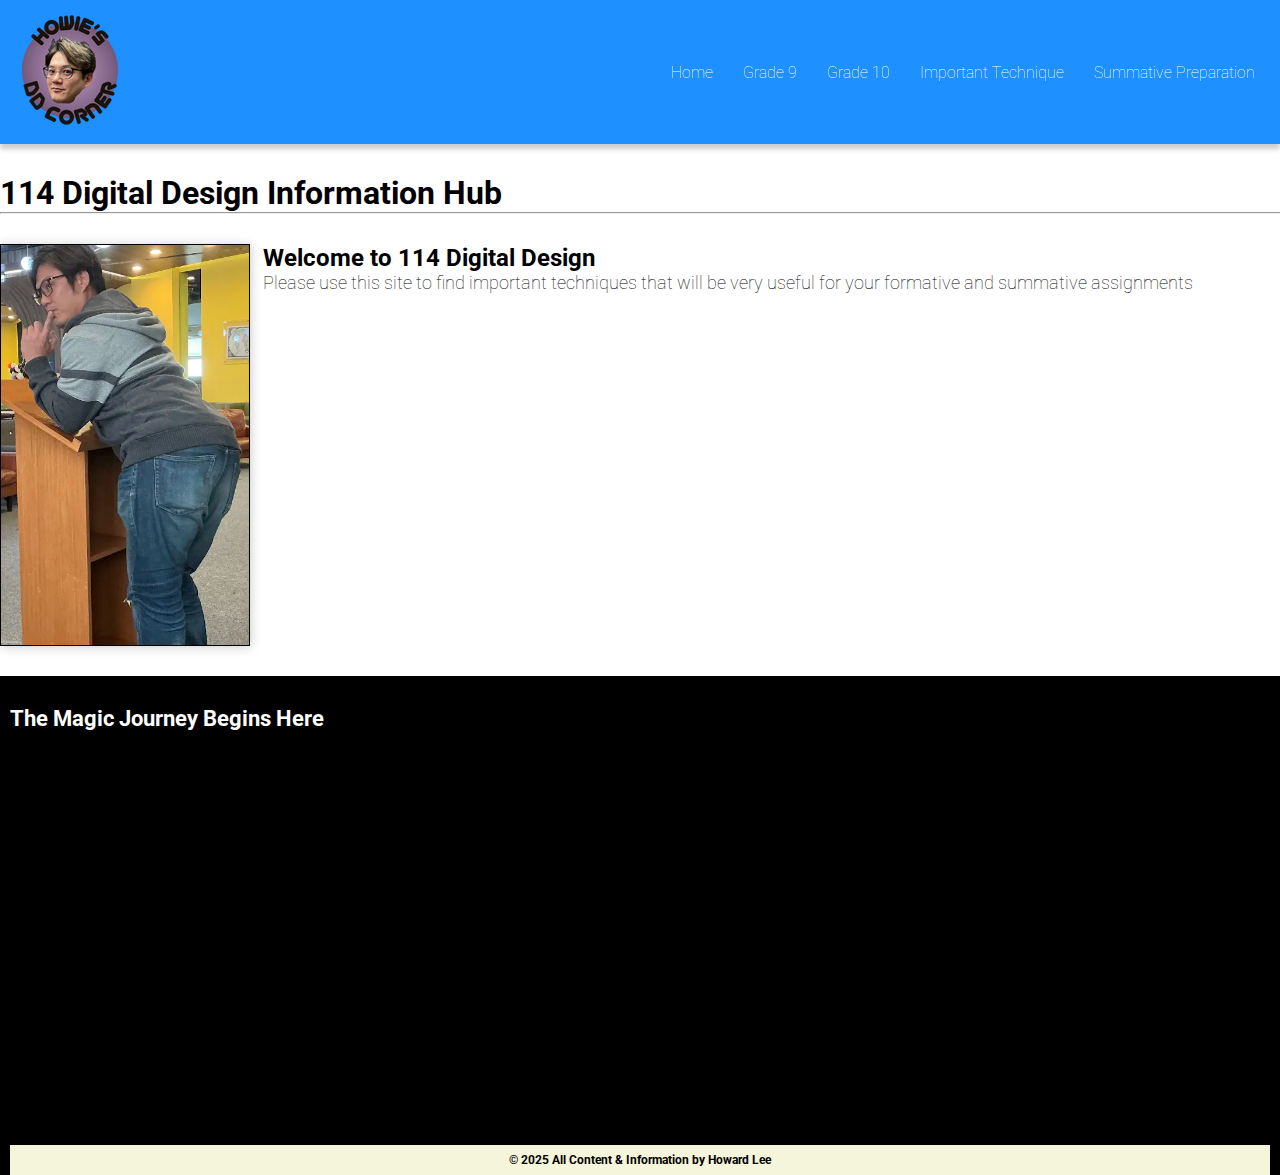
<file: index.html>
<!DOCTYPE html>
<html lang="en">
    <!-- <head> section holds all information about this page -->
    <head>
        <meta charset="UTF-8">
        <meta name="viewport" content="width=device-width, initial-scale=1.0">
        <link rel="preconnect" href="https://fonts.googleapis.com">
        <link rel="preconnect" href="https://fonts.gstatic.com" crossorigin>
        <link href="https://fonts.googleapis.com/css2?family=Grenze+Gotisch:wght@100..900&family=Roboto:ital,wght@0,100;0,300;0,400;0,500;0,700;0,900;1,100;1,300;1,400;1,500;1,700;1,900&display=swap" rel="stylesheet">
        <title>114 Digital Design</title>

        <link href="css/font.css" rel="stylesheet">
        <link href="css/structure.css" rel="stylesheet">
        <link href="css/global.css" rel="stylesheet">

        <style>
            .page-insert { width:100%; height:400px; border:1px solid #000; box-shadow:1px 1px 10px #ccc;}
            .page-insert img { object-fit: cover; width:100%; height:100%;}
        </style>
    </head>
    
    <!-- This holds all the viewable elements -->
    <body>
        <!-- Header placeholder -->
        <header id="header"></header>

        <section id="content" class="grid">
            <div class="grid-12">
                <h1>114 Digital Design Information Hub</h1>
                <hr />
            </div>
            <div class="grid-2">
                <div class="page-insert">
                    <img src="images/banner.webp" alt="Howard Posing"/>
                </div>
            </div>
            <div class="grid-10">
                <h2>Welcome to 114 Digital Design</h2>
                <p>Please use this site to find important techniques that will be very useful for your formative and summative assignments</p>
            </div>
        </section>
        
        <footer>
            <span class="title">The Magic Journey Begins Here</span>
            <iframe src="https://www.google.com/maps/embed?pb=!1m18!1m12!1m3!1d3641.9086633859783!2d120.6343395760148!3d24.10470727843035!2m3!1f0!2f0!3f0!3m2!1i1024!2i768!4f13.1!3m3!1m2!1s0x34693c16a2087bc5%3A0x5dad29846ff91db1!2z5piO6YGT5Lit5a245ZyL6Zqb6YOoIE1ESUQgLSBJQuWtuOagoQ!5e0!3m2!1sen!2stw!4v1763343393775!5m2!1sen!2stw" height="350" style="border:0;" allowfullscreen="" loading="lazy" referrerpolicy="no-referrer-when-downgrade" class="fullmap"></iframe>
            <div id="disclaimer">
                &copy; 2025 All Content & Information by Howard Lee
            </div>
        </footer>

        <script src="scripts/main.js"></script>
    </body>

</html>
</file>
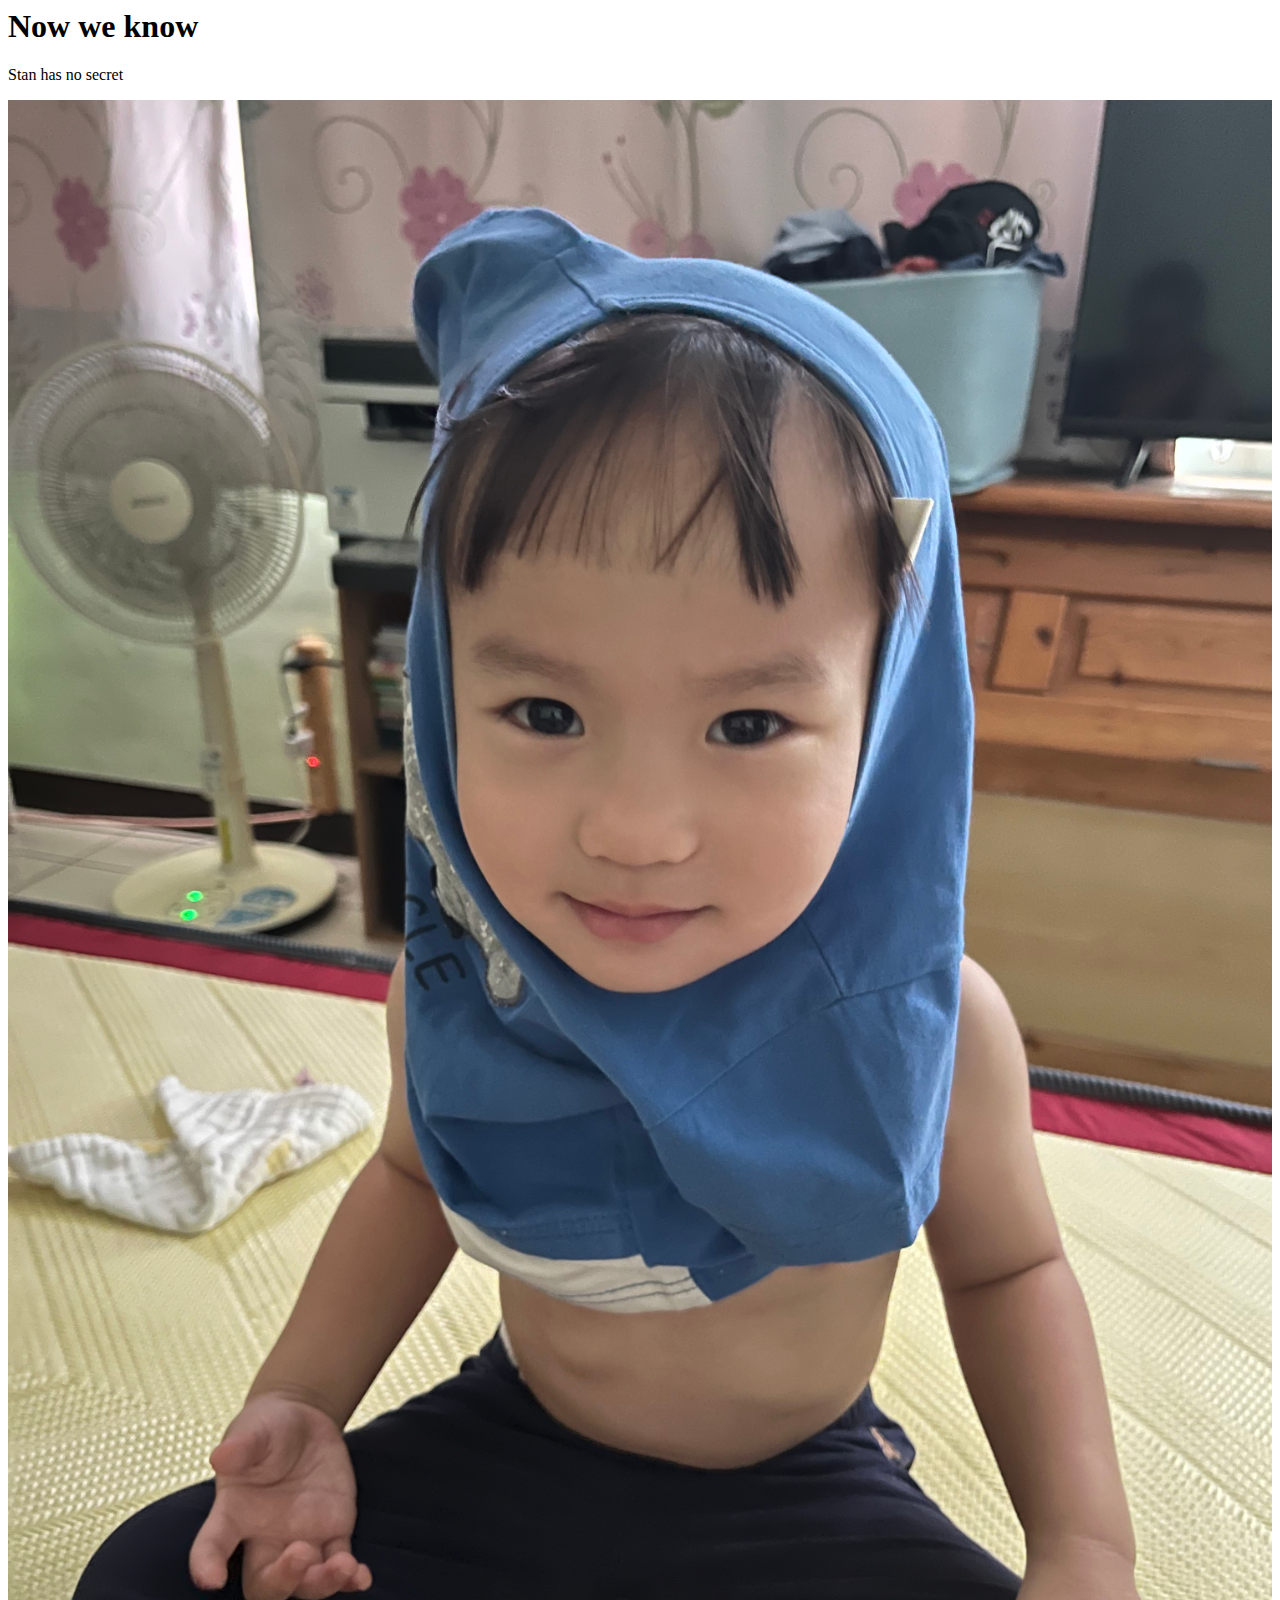
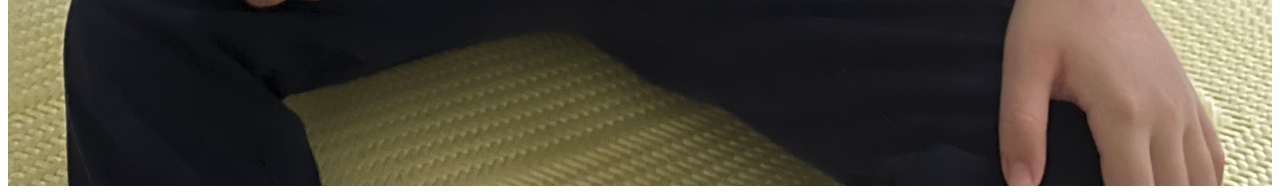
<file: about.html>
<html>
    <head>
        <title>About Stan</title>
    </head>
    <body>
        <h1>Now we know</h1>
        <p>Stan has no secret</p>
        <img src="images/mumu.jpg" width="100%"/>
    </body>
</html>
</file>
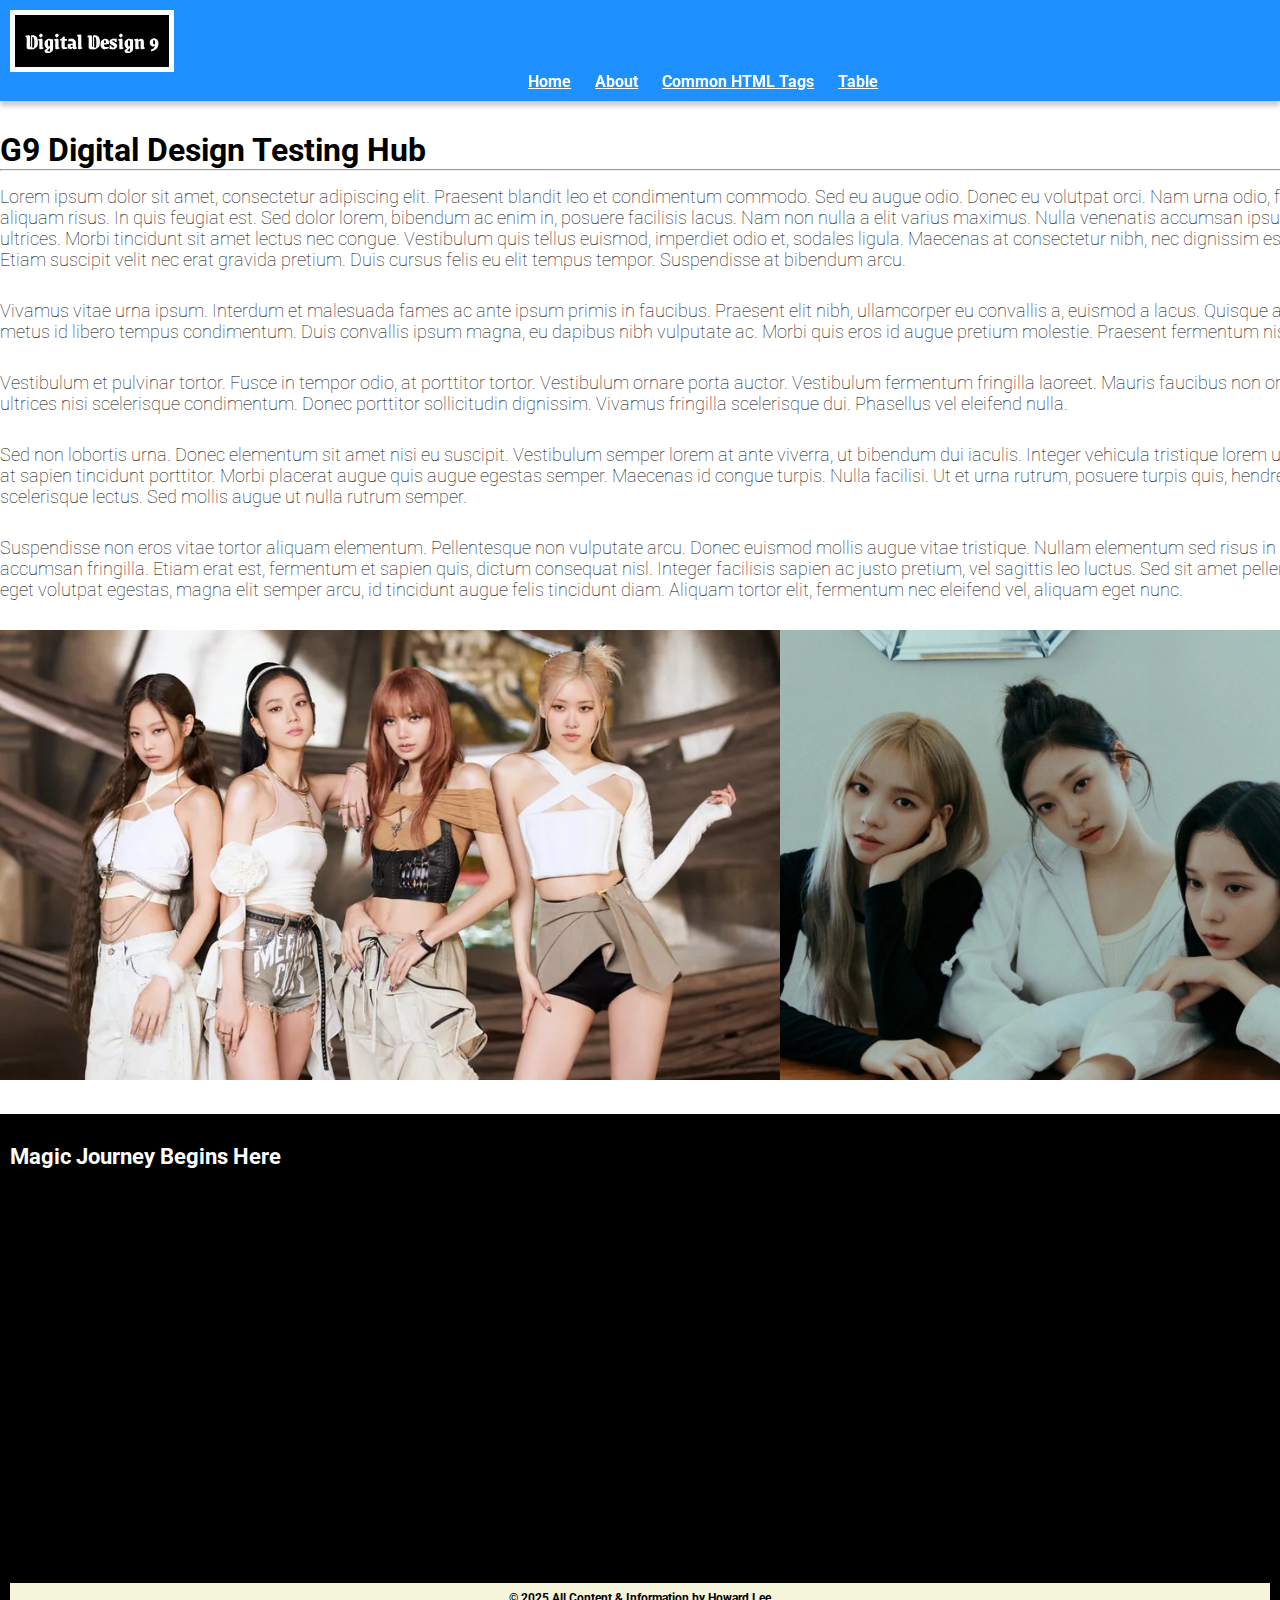
<file: default.html>
<!DOCTYPE html>
<html lang="en">
    <!-- <head> section holds all information about this page -->
    <head>
        <meta charset="UTF-8">
        <meta name="viewport" content="width=device-width, initial-scale=1.0">
        <link rel="preconnect" href="https://fonts.googleapis.com">
        <link rel="preconnect" href="https://fonts.gstatic.com" crossorigin>
        <link href="https://fonts.googleapis.com/css2?family=Grenze+Gotisch:wght@100..900&family=Roboto:ital,wght@0,100;0,300;0,400;0,500;0,700;0,900;1,100;1,300;1,400;1,500;1,700;1,900&display=swap" rel="stylesheet">
        <title>G9 Digital Design Testing Hub</title>

        <!-- This is an "internal css" -->
        <style>
            /* margin/padding reset */
            * { margin:0; padding:0}

            /* global style */
            html, body {font-family: "Roboto", sans-serif;
                        font-optical-sizing: auto;
                        font-weight: 100;
                        font-style: normal;
                        font-variation-settings: "wdth" 100;
            }

            /* header */
            header { background-color:dodgerblue; padding:10px; box-shadow:0 5px 5px #ccc; position:sticky; top:0;}
            header .left { text-align:left; width:30%; display:inline-block;}
            header .right { text-align:right; width:69.7%; display:inline-block;}

            .logo { font-family:"Grenze Gotisch", serif; font-optical-sizing:auto; font-weight:800; font-style:normal;}
            #header-logo { font-size:22px; background-color:#000; border:5px solid #fff; padding:10px; color:#fff; display:inline-block;}
            
            /* nav */
            nav { color:#fff;}
            nav a { display:inline-block; font-weight:bold; margin:0 10px; color:#fff;}

            /* content */
            #content { width:1560px; margin:0 auto; padding:30px 0;}
            #content p { font-size:18px; margin-bottom:30px;}
            #content hr { margin-bottom:15px;}
            #content img { width:50%; height:450px; object-fit:cover;}

            /* footer */
            footer { background-color:#000; padding:30px 10px 0; color:#fff;}
            footer .title { font-size:22px; font-weight:bold; display:block; margin-bottom:30px;}
            footer .fullmap { width:100%;}
            footer #disclaimer { margin-top:30px; padding:8px; background-color:beige; color:#000; text-align:center; font-weight:bold; font-size:12px;}
        </style>
    </head>
    
    <!-- This holds all the viewable elements -->
    <body>
        <header>
            <div class="left">
                <span id="header-logo" class="logo">Digital Design 9</span>
            </div>
            <div class="right">
                <nav>
                    <a href="default.html">Home</a>
                    <a href="about.html">About</a>
                    <a href="common-html-tags.html">Common HTML Tags</a>
                    <a href="table.html">Table</a>
                </nav>
            </div>
        </header>
        <section id="content">
            <h1>G9 Digital Design Testing Hub</h1>
            <hr />
            <p>Lorem ipsum dolor sit amet, consectetur adipiscing elit. Praesent blandit leo et condimentum commodo. Sed eu augue odio. Donec eu volutpat orci. Nam urna odio, feugiat at dignissim in, aliquet aliquam risus. In quis feugiat est. Sed dolor lorem, bibendum ac enim in, posuere facilisis lacus. Nam non nulla a elit varius maximus. Nulla venenatis accumsan ipsum, a accumsan sapien dignissim ultrices. Morbi tincidunt sit amet lectus nec congue. Vestibulum quis tellus euismod, imperdiet odio et, sodales ligula. Maecenas at consectetur nibh, nec dignissim est. Nam dictum viverra pulvinar. Etiam suscipit velit nec erat gravida pretium. Duis cursus felis eu elit tempus tempor. Suspendisse at bibendum arcu.</p>

            <p>Vivamus vitae urna ipsum. Interdum et malesuada fames ac ante ipsum primis in faucibus. Praesent elit nibh, ullamcorper eu convallis a, euismod a lacus. Quisque aliquam facilisis pulvinar. Morbi eu metus id libero tempus condimentum. Duis convallis ipsum magna, eu dapibus nibh vulputate ac. Morbi quis eros id augue pretium molestie. Praesent fermentum nisi nec sodales egestas.</p>

            <p>Vestibulum et pulvinar tortor. Fusce in tempor odio, at porttitor tortor. Vestibulum ornare porta auctor. Vestibulum fermentum fringilla laoreet. Mauris faucibus non orci at tristique. Donec porttitor purus ultrices nisi scelerisque condimentum. Donec porttitor sollicitudin dignissim. Vivamus fringilla scelerisque dui. Phasellus vel eleifend nulla.</p>

            <p>Sed non lobortis urna. Donec elementum sit amet nisi eu suscipit. Vestibulum semper lorem at ante viverra, ut bibendum dui iaculis. Integer vehicula tristique lorem ut tincidunt. Vestibulum eget sapien at sapien tincidunt porttitor. Morbi placerat augue quis augue egestas semper. Maecenas id congue turpis. Nulla facilisi. Ut et urna rutrum, posuere turpis quis, hendrerit lacus. Ut et tristique nisi, quis scelerisque lectus. Sed mollis augue ut nulla rutrum semper.</p>

            <p>Suspendisse non eros vitae tortor aliquam elementum. Pellentesque non vulputate arcu. Donec euismod mollis augue vitae tristique. Nullam elementum sed risus in mollis. Nullam volutpat justo ac accumsan fringilla. Etiam erat est, fermentum et sapien quis, dictum consequat nisl. Integer facilisis sapien ac justo pretium, vel sagittis leo luctus. Sed sit amet pellentesque ante. Donec pulvinar, tortor eget volutpat egestas, magna elit semper arcu, id tincidunt augue felis tincidunt diam. Aliquam tortor elit, fermentum nec eleifend vel, aliquam eget nunc.</p>

            <img src="images/blackpink.webp" /><img src="images/aespa.webp" />
        </section>
        
        <footer>
            <span class="title">Magic Journey Begins Here</span>
            <iframe src="https://www.google.com/maps/embed?pb=!1m18!1m12!1m3!1d3641.9086633859783!2d120.6343395760148!3d24.10470727843035!2m3!1f0!2f0!3f0!3m2!1i1024!2i768!4f13.1!3m3!1m2!1s0x34693c16a2087bc5%3A0x5dad29846ff91db1!2z5piO6YGT5Lit5a245ZyL6Zqb6YOoIE1ESUQgLSBJQuWtuOagoQ!5e0!3m2!1sen!2stw!4v1763343393775!5m2!1sen!2stw" height="350" style="border:0;" allowfullscreen="" loading="lazy" referrerpolicy="no-referrer-when-downgrade" class="fullmap"></iframe>
            <div id="disclaimer">
                &copy; 2025 All Content & Information by Howard Lee
            </div>
        </footer>
    </body>

</html>
</file>
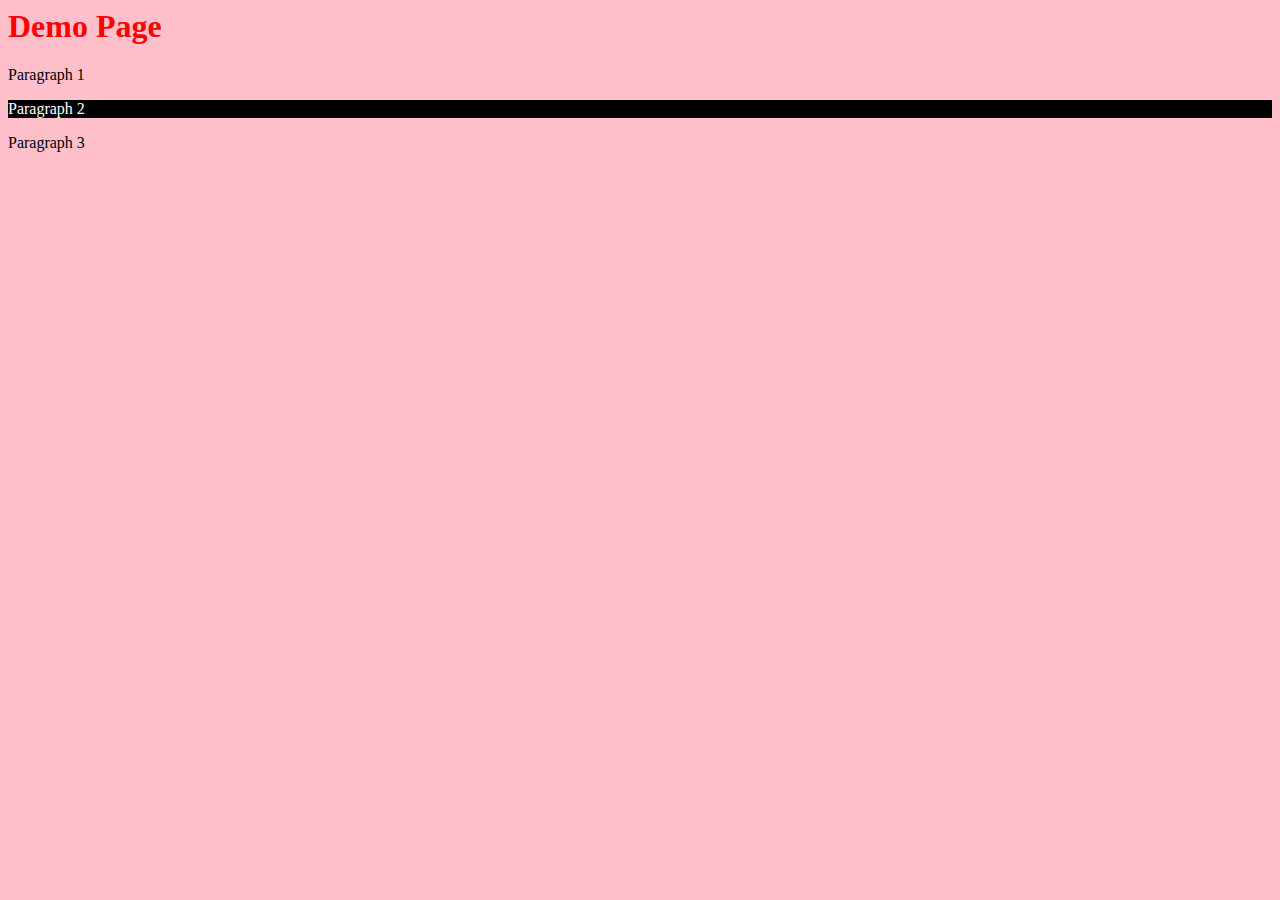
<file: demo.html>
<html>
    <head>
        <style>
            body { background-color:pink;}
            h1 { color:red;}
            p.special { background-color:#000; color:#fff;}
            
        </style>
    </head>
    <body>
        <h1 class="special">Demo Page</h1>
        <p>Paragraph 1</p>
        <p class="special">Paragraph 2</p>
        <p>Paragraph 3</p>
    </body>
</html>
</file>
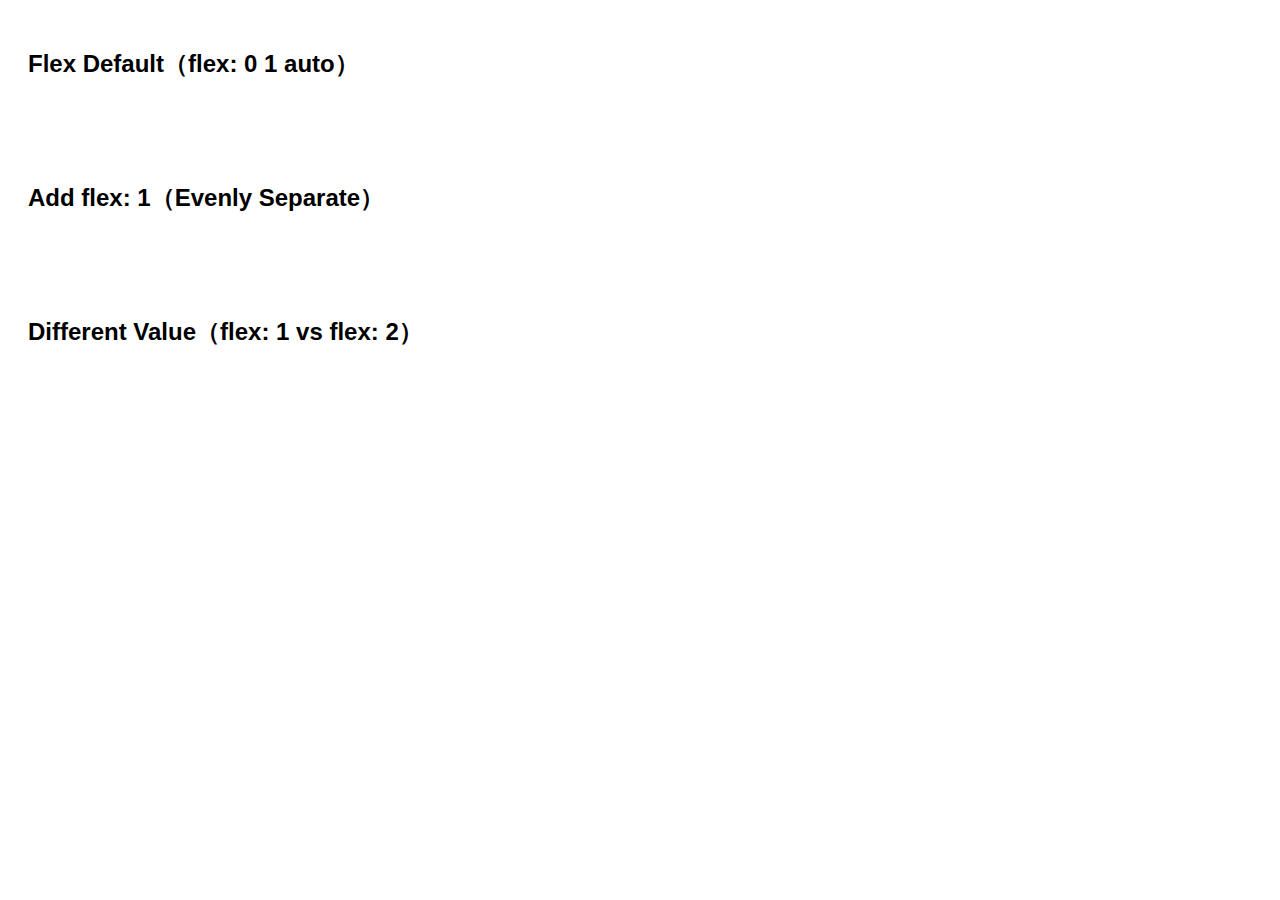
<file: flex-animation.html>
<!DOCTYPE html>
<html lang="zh-Hant">
<head>
  <meta charset="UTF-8">
  <title>Flex 動畫教學</title>

  <style>
    body {
      font-family: Arial, sans-serif;
      padding: 20px;
    }

    h2 {
      margin-bottom: 10px;
    }

    .row {
      display: flex;
      margin-bottom: 20px;
    }

    .box {
      padding: 20px;
      text-align: center;
      border: 2px solid gray;
      margin: 5px;
      font-weight: bold;
      opacity: 0;
      transform: translateY(30px);
      animation: slideUp 0.6s forwards;
      transition: transform 0.3s;
    }

    /* hover 放大 */
    .box:hover {
      transform: scale(1.05);
      cursor: pointer;
    }

    /* 依序進場 */
    .item-1  { animation-delay: 0.2s; }
    .item-2  { animation-delay: 0.4s; }
    .item-3  { animation-delay: 0.6s; }

    @keyframes slideUp {
      to {
        opacity: 1;
        transform: translateY(0);
      }
    }

    /* FLEX 設定 */
    .default  { flex: 0 1 auto;  background: #f0f0f0; }
    .flex1    { flex: 1;        background: #cfe2ff; }
    .flex2    { flex: 2;        background: #d1e7dd; }
  </style>
</head>
<body>

  <h2>Flex Default（flex: 0 1 auto）</h2>
  <div class="row">
    <div class="box default item-1">default</div>
    <div class="box default item-2">default</div>
    <div class="box default item-3">default</div>
  </div>

  <h2>Add flex: 1（Evenly Separate）</h2>
  <div class="row">
    <div class="box flex1 item-1">flex: 1</div>
    <div class="box flex1 item-2">flex: 1</div>
    <div class="box flex1 item-3">flex: 1</div>
  </div>

  <h2>Different Value（flex: 1 vs flex: 2）</h2>
  <div class="row">
    <div class="box flex1 item-1">flex: 1</div>
    <div class="box flex2 item-2">flex: 2</div>
    <div class="box flex1 item-3">flex: 1</div>
  </div>

</body>
</html>
</file>
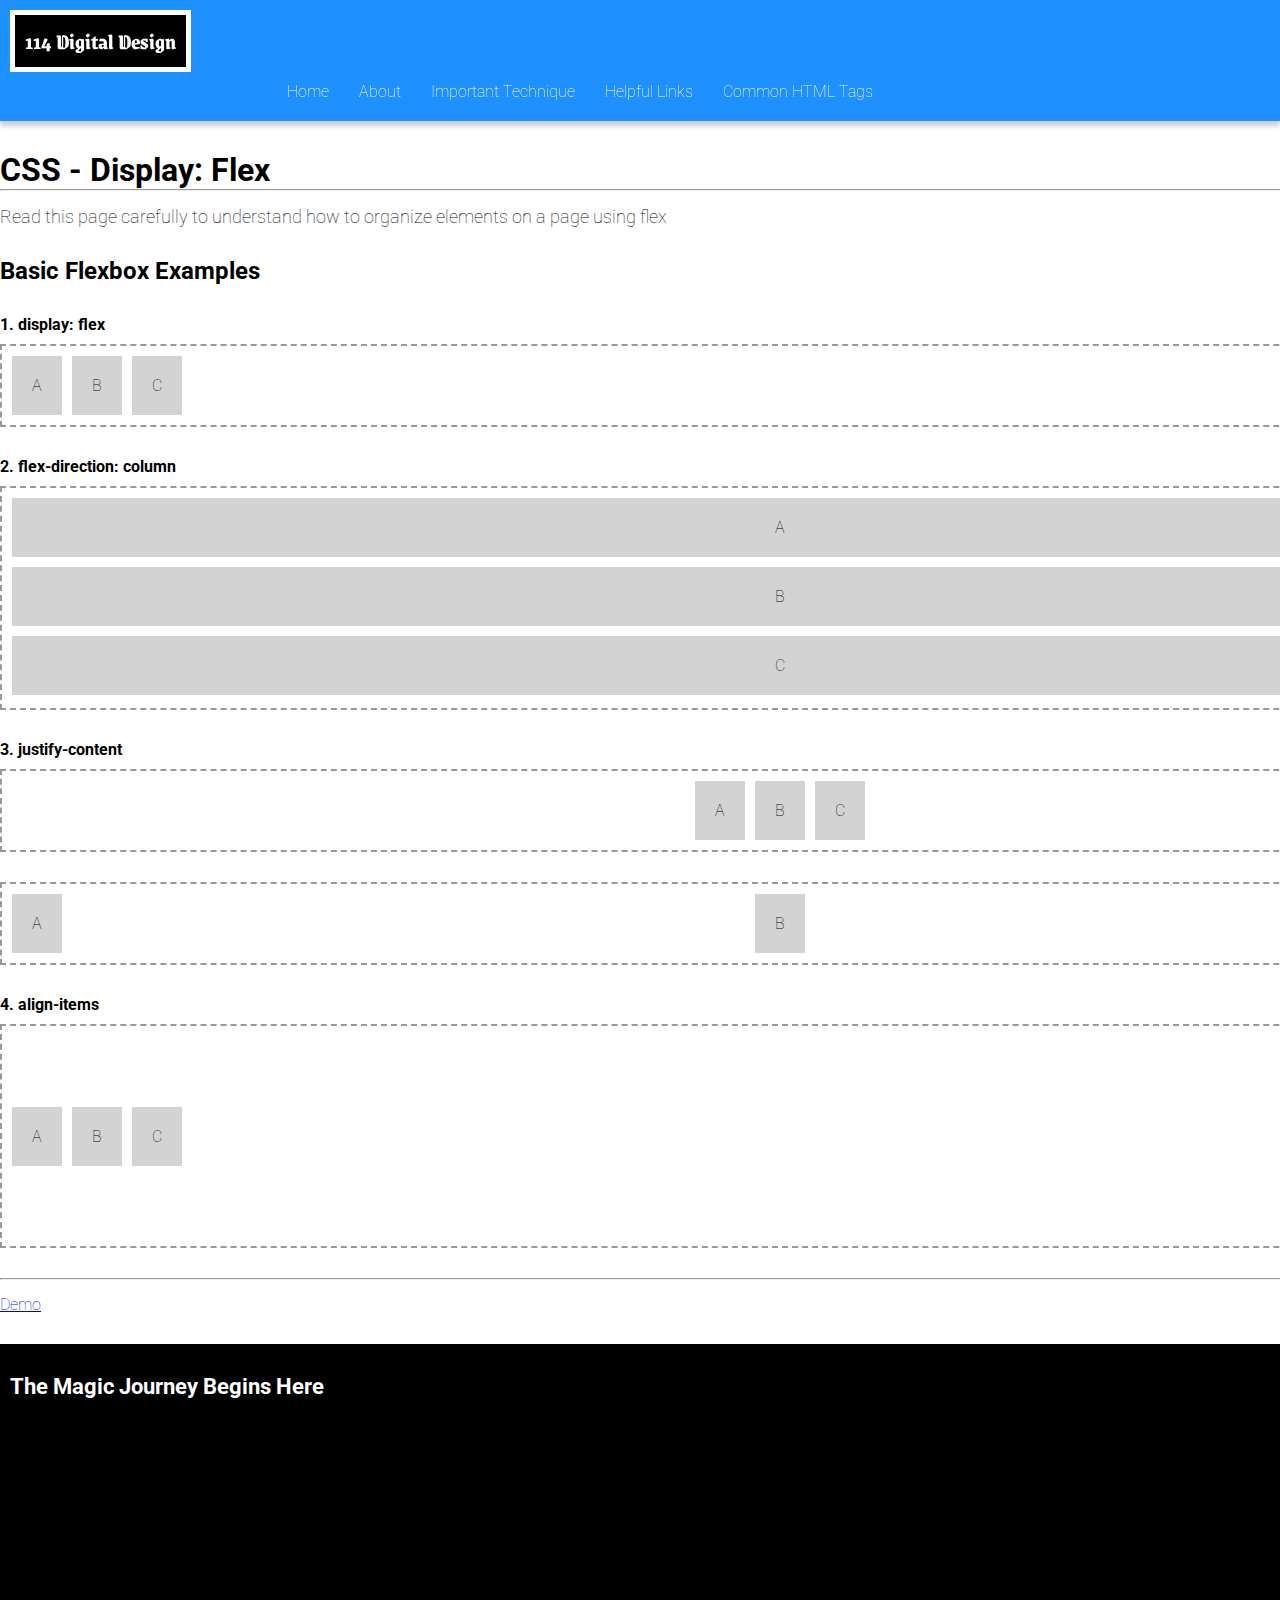
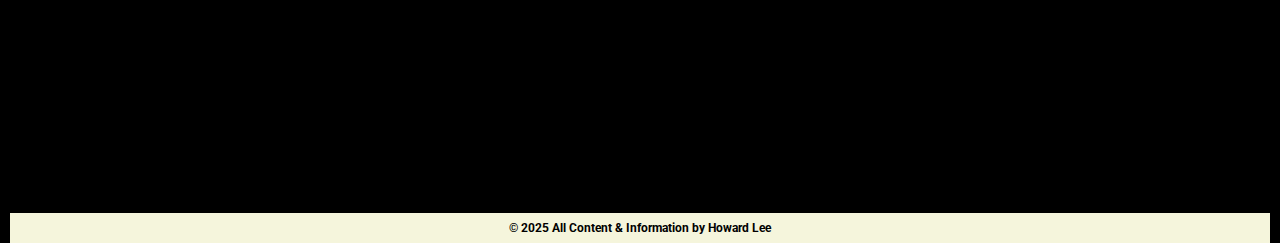
<file: flex.html>
<!DOCTYPE html>
<html lang="en">
    <!-- <head> section holds all information about this page -->
    <head>
        <meta charset="UTF-8">
        <meta name="viewport" content="width=device-width, initial-scale=1.0">
        <link rel="preconnect" href="https://fonts.googleapis.com">
        <link rel="preconnect" href="https://fonts.gstatic.com" crossorigin>
        <link href="https://fonts.googleapis.com/css2?family=Grenze+Gotisch:wght@100..900&family=Roboto:ital,wght@0,100;0,300;0,400;0,500;0,700;0,900;1,100;1,300;1,400;1,500;1,700;1,900&display=swap" rel="stylesheet">
        <title>114 Digital Design | Flex Box</title>

        <!-- This is an "internal css" -->
        <style>
            /* margin/padding reset */
            * { margin:0; padding:0}

            /* global style */
            html, body {font-family: "Roboto", sans-serif;
                        font-optical-sizing: auto;
                        font-weight: 100;
                        font-style: normal;
                        font-variation-settings: "wdth" 100;
            }

            /* header */
            header { background-color:dodgerblue; padding:10px; box-shadow:0 5px 5px #ccc; position:sticky; top:0;}
            header .left { text-align:left; width:30%; display:inline-block;}
            header .right { text-align:right; width:69.7%; display:inline-block;}

            .logo { font-family:"Grenze Gotisch", serif; font-optical-sizing:auto; font-weight:800; font-style:normal;}
            #header-logo { font-size:22px; background-color:#000; border:5px solid #fff; padding:10px; color:#fff; display:inline-block;}
            
            /* nav */
            .navbar ul { list-style: none; margin: 0; padding: 0; display: flex; justify-content:flex-end;}
            .navbar li { position: relative;}
            .navbar a { display: block; padding: 10px 15px; text-decoration: none; color:#fff;}
            .navbar ul > li > ul.dropdown-menu { display: none; position: absolute; top: 100%; left: 0; background: white; box-shadow: 0 2px 5px rgba(0,0,0,0.3); min-width: 150px; text-align:left;}
            .navbar ul > li > ul > li > a { color:#000;}
            .dropdown:hover .dropdown-menu { display: block;}
            .dropdown-menu li a { padding: 8px 12px;}

            /* content */
            #content { width:1560px; margin:0 auto; padding:30px 0;}
            #content p { font-size:18px; margin-bottom:30px;}
            #content hr { margin-bottom:15px;}
            #content img { width:50%; height:450px; object-fit:cover;}

            /* footer */
            footer { background-color:#000; padding:30px 10px 0; color:#fff;}
            footer .title { font-size:22px; font-weight:bold; display:block; margin-bottom:30px;}
            footer .fullmap { width:100%;}
            footer #disclaimer { margin-top:30px; padding:8px; background-color:beige; color:#000; text-align:center; font-weight:bold; font-size:12px;}

            /* flex-box explanation */
            .section-title {
            font-weight: bold;
            margin-top: 30px;
            margin-bottom: 10px;
            }


            /* Flex container */
            .flex-container {
            display: flex;               /* ★ 啟用 flex */
            border: 2px dashed #999;
            padding: 10px;
            gap: 10px;                   /* 物件之間距離 */
            margin-bottom:30px;
            }

            /* Flex items */
            .box {
            background: lightgray;
            padding: 20px;
            text-align: center;
            }

            /* 範例2：改變主軸方向 */
            .column {
            flex-direction: column;     /* ★ 垂直排列 */
            height: 200px;
            }

            /* 範例3：主軸對齊方式 */
            .justify-center {
            justify-content: center;    /* ★ 主軸置中 */
            }
            .justify-between {
            justify-content: space-between; /* ★ 等距分配 */
            }

            /* 範例4：交叉軸對齊方式 */
            .align-center {
            align-items: center;        /* ★ 交叉軸置中 */
            height: 200px;
            }
        </style>
    </head>
    
    <!-- This holds all the viewable elements -->
    <body>
        <header>
            <div class="left">
                <span id="header-logo" class="logo">114 Digital Design</span>
            </div>
            <div class="right">
                <nav class="navbar">
                    <ul>
                        <li><a href="index.html">Home</a></li>
                        <li><a href="about.html">About</a></li>
                        <li class="dropdown">
                            <a href="#">Important Technique</a>
                            <ul class="dropdown-menu">
                                <li><a href="table.html">Table</a></li>
                                <li><a href="flex.html">Flex</a></li>
                            </ul>
                        </li>
                        <li><a href="helpful-links.html">Helpful Links</a></li>
                        <li><a href="common-html-tags.html">Common HTML Tags</a></li>
                    </ul>
                </nav>
            </div>
        </header>

        <section id="content">
            <h1>CSS - Display: Flex</h1>
            <hr />
            <p>Read this page carefully to understand how to organize elements on a page using flex</p>
            <h2>Basic Flexbox Examples</h2>
            <!-- 1. 基本 Flex -->
            <div class="section-title">1. display: flex</div>
            <div class="flex-container">
                <div class="box">A</div>
                <div class="box">B</div>
                <div class="box">C</div>
            </div>

            <!-- 2. flex-direction: column -->
            <div class="section-title">2. flex-direction: column</div>
            <div class="flex-container column">
                <div class="box">A</div>
                <div class="box">B</div>
                <div class="box">C</div>
            </div>

            <!-- 3. justify-content -->
            <div class="section-title">3. justify-content</div>
            <div class="flex-container justify-center">
                <div class="box">A</div>
                <div class="box">B</div>
                <div class="box">C</div>
            </div>

            <div class="flex-container justify-between">
                <div class="box">A</div>
                <div class="box">B</div>
                <div class="box">C</div>
            </div>

            <!-- 4. align-items -->
            <div class="section-title">4. align-items</div>
            <div class="flex-container align-center">
                <div class="box">A</div>
                <div class="box">B</div>
                <div class="box">C</div>
            </div>

        <hr />
        <a href="flex-animation.html" target="_blank">Demo</a>
        
        </section>
        
        <footer>
            <span class="title">The Magic Journey Begins Here</span>
            <iframe src="https://www.google.com/maps/embed?pb=!1m18!1m12!1m3!1d3641.9086633859783!2d120.6343395760148!3d24.10470727843035!2m3!1f0!2f0!3f0!3m2!1i1024!2i768!4f13.1!3m3!1m2!1s0x34693c16a2087bc5%3A0x5dad29846ff91db1!2z5piO6YGT5Lit5a245ZyL6Zqb6YOoIE1ESUQgLSBJQuWtuOagoQ!5e0!3m2!1sen!2stw!4v1763343393775!5m2!1sen!2stw" height="350" style="border:0;" allowfullscreen="" loading="lazy" referrerpolicy="no-referrer-when-downgrade" class="fullmap"></iframe>
            <div id="disclaimer">
                &copy; 2025 All Content & Information by Howard Lee
            </div>
        </footer>
    </body>

</html>
</file>
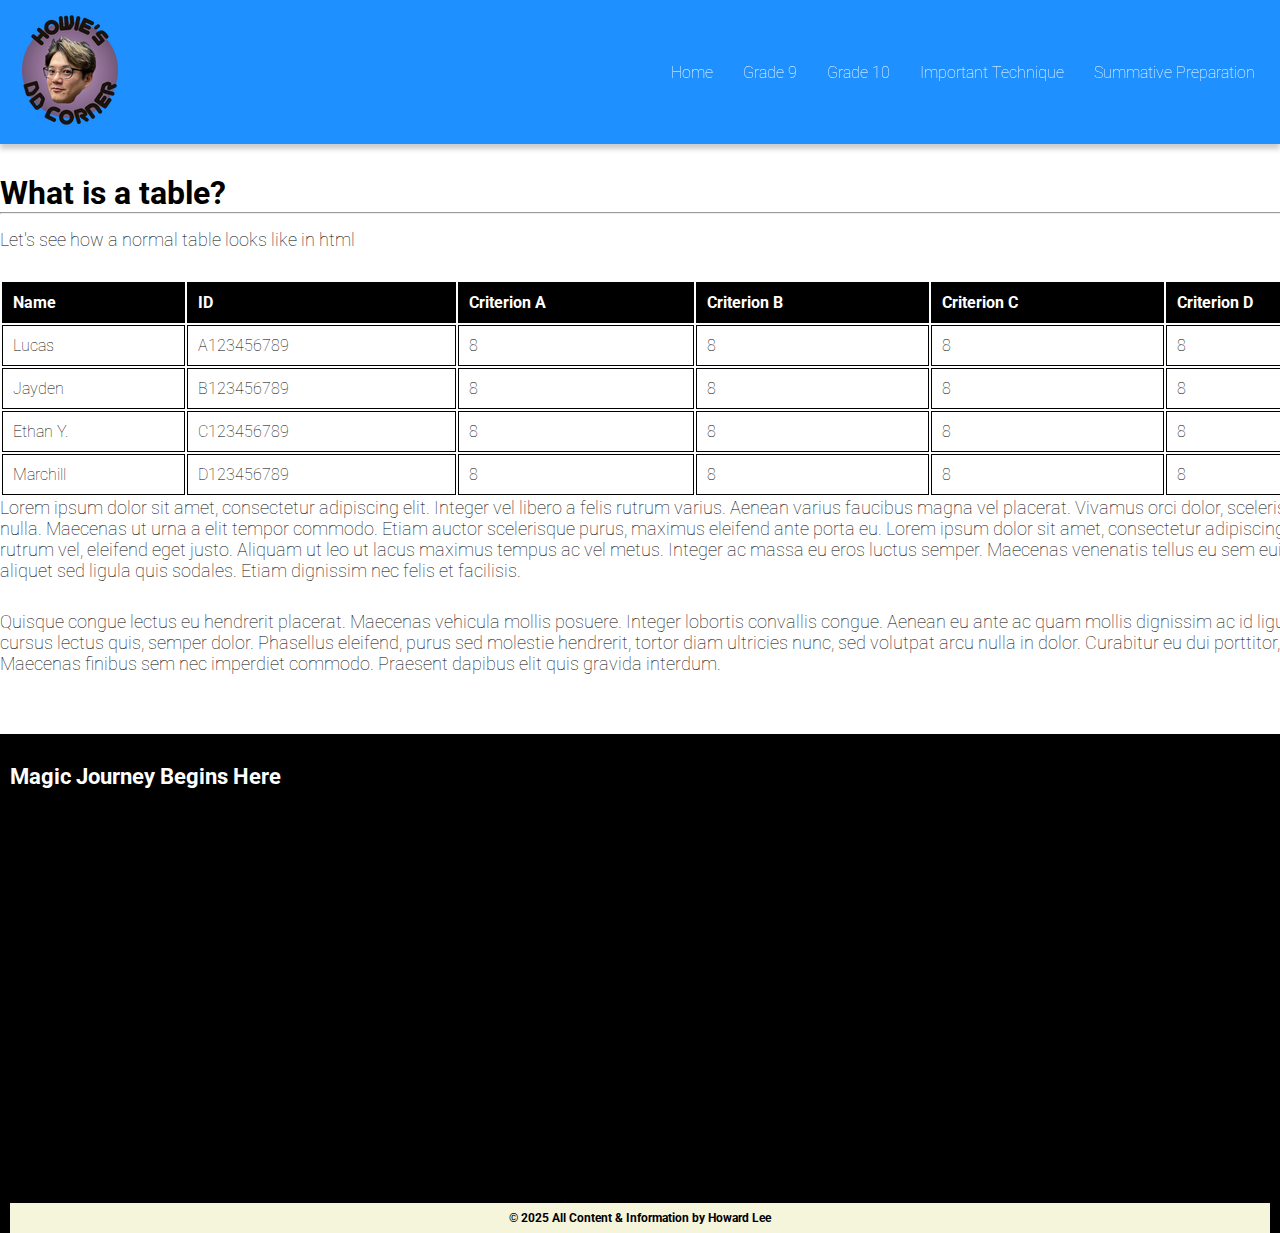
<file: table.html>
<!DOCTYPE html>
<html lang="en">
    <!-- <head> section holds all information about this page -->
    <head>
        <meta charset="UTF-8">
        <meta name="viewport" content="width=device-width, initial-scale=1.0">
        <link rel="preconnect" href="https://fonts.googleapis.com">
        <link rel="preconnect" href="https://fonts.gstatic.com" crossorigin>
        <link href="https://fonts.googleapis.com/css2?family=Grenze+Gotisch:wght@100..900&family=Roboto:ital,wght@0,100;0,300;0,400;0,500;0,700;0,900;1,100;1,300;1,400;1,500;1,700;1,900&display=swap" rel="stylesheet">
        <title>114 Digital Design | Table</title>

        <link href="css/font.css" rel="stylesheet">
        <link href="css/structure.css" rel="stylesheet">
        <link href="css/global.css" rel="stylesheet">

        <!-- This is an "internal css" -->
        <style>
            table { width:100%;}
            table > tbody > tr > th { text-align:left; background-color:#000; color:#fff;}
            table > tbody > tr > td,
            table > tbody > tr > th { padding:10px; border:1px solid #000;}
            
        </style>
    </head>
    
    <!-- This holds all the viewable elements -->
    <body>
        <header>
            <div class="left">
                <div class="logo">
                    <img src="images/main-logo.png" alt="Howie's DD Corner Logo" />
                </div>
            </div>
            <div class="right">
                <nav class="navbar">
                    <ul>
                        <li><a href="index.html">Home</a></li>
                        <li class="dropdown">
                            <a href="about.html">Grade 9</a>
                            <ul class="dropdown-menu">
                                <li><a href="javascript:(0);" target="_blank">Table</a></li>
                                <li><a href="javascript:(0);" target="_blank">Table</a></li>
                                <li><a href="javascript:(0);" target="_blank">Table</a></li>
                                <li><a href="javascript:(0);" target="_blank">Table</a></li>
                                <li><a href="javascript:(0);" target="_blank">Table</a></li>
                                <li><a href="javascript:(0);" target="_blank">Table</a></li>
                                <li><a href="javascript:(0);" target="_blank">Table</a></li>
                                <li><a href="javascript:(0);" target="_blank">Table</a></li>
                                <li><a href="javascript:(0);" target="_blank">Table</a></li>
                                <li><a href="javascript:(0);" target="_blank">Table</a></li>
                                <li><a href="javascript:(0);" target="_blank">Table</a></li>
                                <li><a href="javascript:(0);" target="_blank">Table</a></li>
                                <li><a href="javascript:(0);" target="_blank">Table</a></li>
                                <li><a href="javascript:(0);" target="_blank">Table</a></li>
                                <li><a href="javascript:(0);" target="_blank">Table</a></li>
                            </ul>
                        </li>
                        <li class="dropdown">
                            <a href="about.html">Grade 10</a>
                            <ul class="dropdown-menu">
                                <li><a href="javascript:(0);" target="_blank">Table</a></li>
                                <li><a href="javascript:(0);" target="_blank">Table</a></li>
                                <li><a href="javascript:(0);" target="_blank">Table</a></li>
                                <li><a href="javascript:(0);" target="_blank">Table</a></li>
                                <li><a href="javascript:(0);" target="_blank">Table</a></li>
                                <li><a href="javascript:(0);" target="_blank">Table</a></li>
                                <li><a href="javascript:(0);" target="_blank">Table</a></li>
                                <li><a href="javascript:(0);" target="_blank">Table</a></li>
                                <li><a href="javascript:(0);" target="_blank">Table</a></li>
                                <li><a href="javascript:(0);" target="_blank">Table</a></li>
                                <li><a href="javascript:(0);" target="_blank">Table</a></li>
                                <li><a href="javascript:(0);" target="_blank">Table</a></li>
                                <li><a href="javascript:(0);" target="_blank">Table</a></li>
                            </ul>
                        </li>
                        <li class="dropdown">
                            <a href="#">Important Technique</a>
                            <ul class="dropdown-menu">
                                <li><a href="table.html">Table</a></li>
                                <li><a href="flex.html">Flex</a></li>
                                <li><a href="exit-ticket.html">Grid Example Page</a></li>
                            </ul>
                        </li>
                        <li><a href="helpful-links.html">Summative Preparation</a></li>
                    </ul>
                </nav>
            </div>
        </header>
        
        <section id="content">
            <h1>What is a table?</h1>
            <hr />
            <p>Let's see how a normal table looks like in html</p>
            
            <table>
                <tr>
                    <th>Name</th>
                    <th>ID</th>
                    <th>Criterion A</th>
                    <th>Criterion B</th>
                    <th>Criterion C</th>
                    <th>Criterion D</th>
                    <th>Grade</th>
                </tr>
                <tr>
                    <td>Lucas</td>
                    <td>A123456789</td>
                    <td>8</td>
                    <td>8</td>
                    <td>8</td>
                    <td>8</td>
                    <td>8</td>
                </tr>
                <tr>
                    <td>Jayden</td>
                    <td>B123456789</td>
                    <td>8</td>
                    <td>8</td>
                    <td>8</td>
                    <td>8</td>
                    <td>8</td>
                </tr>
                <tr>
                    <td>Ethan Y.</td>
                    <td>C123456789</td>
                    <td>8</td>
                    <td>8</td>
                    <td>8</td>
                    <td>8</td>
                    <td>8</td>
                </tr>
                <tr>
                    <td>Marchill</td>
                    <td>D123456789</td>
                    <td>8</td>
                    <td>8</td>
                    <td>8</td>
                    <td>8</td>
                    <td>8</td>
                </tr>
            </table>

            <p>Lorem ipsum dolor sit amet, consectetur adipiscing elit. Integer vel libero a felis rutrum varius. Aenean varius faucibus magna vel placerat. Vivamus orci dolor, scelerisque id ante non, vehicula suscipit nulla. Maecenas ut urna a elit tempor commodo. Etiam auctor scelerisque purus, maximus eleifend ante porta eu. Lorem ipsum dolor sit amet, consectetur adipiscing elit. Donec erat libero, gravida id rutrum vel, eleifend eget justo. Aliquam ut leo ut lacus maximus tempus ac vel metus. Integer ac massa eu eros luctus semper. Maecenas venenatis tellus eu sem euismod pellentesque. Vivamus aliquet sed ligula quis sodales. Etiam dignissim nec felis et facilisis.</p>

            <p>Quisque congue lectus eu hendrerit placerat. Maecenas vehicula mollis posuere. Integer lobortis convallis congue. Aenean eu ante ac quam mollis dignissim ac id ligula. Morbi sit amet nisl viverra, cursus lectus quis, semper dolor. Phasellus eleifend, purus sed molestie hendrerit, tortor diam ultricies nunc, sed volutpat arcu nulla in dolor. Curabitur eu dui porttitor, finibus sapien id, vestibulum nibh. Maecenas finibus sem nec imperdiet commodo. Praesent dapibus elit quis gravida interdum.</p>

        </section>
        
        <footer>
            <span class="title">Magic Journey Begins Here</span>
            <iframe src="https://www.google.com/maps/embed?pb=!1m18!1m12!1m3!1d3641.9086633859783!2d120.6343395760148!3d24.10470727843035!2m3!1f0!2f0!3f0!3m2!1i1024!2i768!4f13.1!3m3!1m2!1s0x34693c16a2087bc5%3A0x5dad29846ff91db1!2z5piO6YGT5Lit5a245ZyL6Zqb6YOoIE1ESUQgLSBJQuWtuOagoQ!5e0!3m2!1sen!2stw!4v1763343393775!5m2!1sen!2stw" height="350" style="border:0;" allowfullscreen="" loading="lazy" referrerpolicy="no-referrer-when-downgrade" class="fullmap"></iframe>
            <div id="disclaimer">
                &copy; 2025 All Content & Information by Howard Lee
            </div>
        </footer>
    </body>

</html>
</file>
<file: css/font.css>
html, body { font-family: "Roboto", sans-serif; font-optical-sizing: auto; font-weight: 100; font-style: normal; font-variation-settings: "wdth" 100;}
</file>
<file: css/structure.css>
.grid { display:grid; grid-template-columns:repeat(12, 1fr); gap:15px;}
.grid-1 { grid-column: span 1;}
.grid-2 { grid-column: span 2;}
.grid-3 { grid-column: span 3;}
.grid-4 { grid-column: span 4;}
.grid-5 { grid-column: span 5;}
.grid-6 { grid-column: span 6;}
.grid-7 { grid-column: span 7;}
.grid-8 { grid-column: span 8;}
.grid-9 { grid-column: span 9;}
.grid-10 { grid-column: span 10;}
.grid-11 { grid-column: span 11;}
.grid-12 { grid-column: span 12;}
</file>
<file: css/global.css>
/* margin/padding reset */
* { margin:0; padding:0}

.img-responsive { max-width:100%;}

/* header */
header { background-color:dodgerblue; padding:10px; box-shadow:0 5px 5px #ccc; position:sticky; top:0; display:flex; align-items:center;}
header .left { text-align:left; display:inline-block;}
header .right { text-align:right; display:inline-block; flex:1;}

/* nav */
.navbar ul { list-style: none; margin: 0; padding: 0; display: flex; justify-content:flex-end;}
.navbar li { position: relative;}
.navbar a { display: block; padding: 10px 15px; text-decoration: none; color:#fff;}
.navbar ul > li > ul.dropdown-menu { display: none; position: absolute; top: 100%; left: 0; background: white; box-shadow: 0 2px 5px rgba(0,0,0,0.3); min-width: 150px; text-align:left;}
.navbar ul > li > ul > li > a { color:#000;}
.dropdown:hover .dropdown-menu { display: block;}
.dropdown-menu li a { padding: 8px 12px;}

/* content */
#content { width:1560px; margin:0 auto; padding:30px 0;}
#content p { font-size:18px; margin-bottom:30px;}
#content hr { margin-bottom:15px;}

/* footer */
footer { background-color:#000; padding:30px 10px 0; color:#fff;}
footer .title { font-size:22px; font-weight:bold; display:block; margin-bottom:30px;}
footer .fullmap { width:100%;}
footer #disclaimer { margin-top:30px; padding:8px; background-color:beige; color:#000; text-align:center; font-weight:bold; font-size:12px;}
</file>
